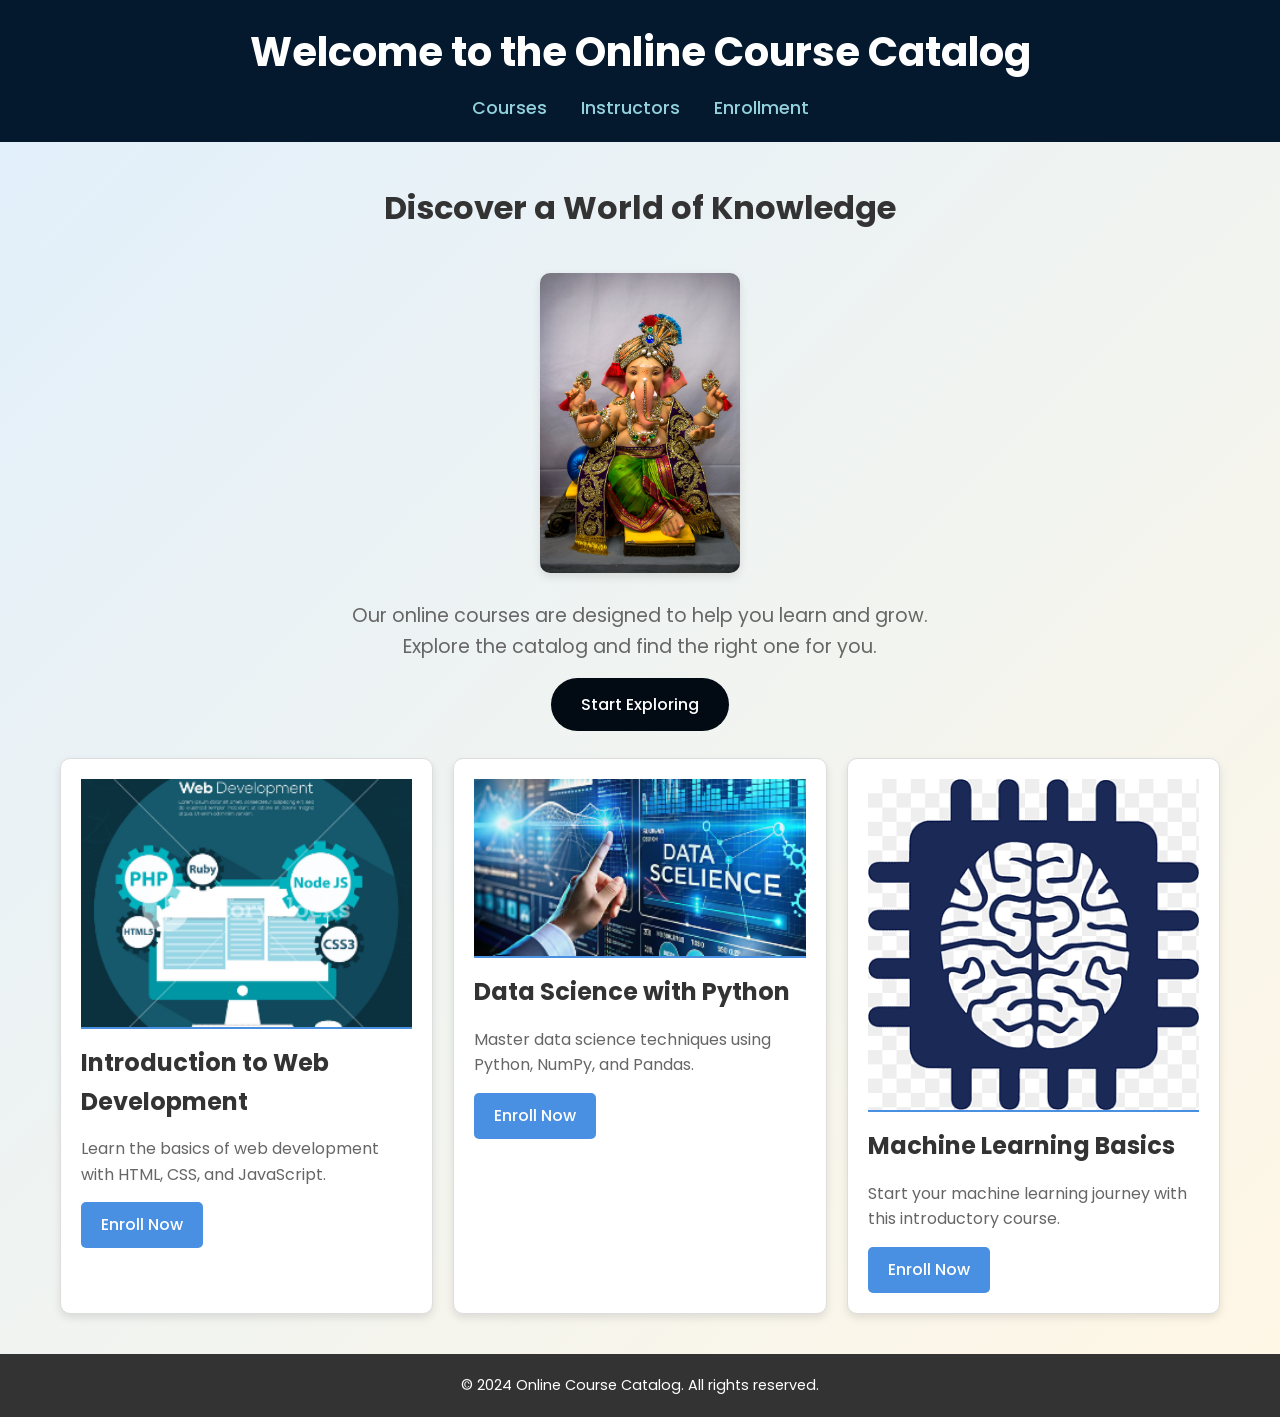
<file: target/course-catalog/index.html>
<!DOCTYPE html>
<html lang="en">
<head>
    <meta charset="UTF-8">
    <meta name="viewport" content="width=device-width, initial-scale=1.0">
    <title>Online Course Catalog</title>
    <link rel="stylesheet" href="styles.css">
    <link href="https://fonts.googleapis.com/css2?family=Poppins:wght@300;500;700&display=swap" rel="stylesheet">
</head>
<body>
    <header class="header">
        <div class="container">
            <h1>Welcome to the Online Course Catalog</h1>
            <nav class="nav">
                <a href="courses.html" class="nav-link">Courses</a>
                <a href="instructors.html" class="nav-link">Instructors</a>
                <a href="enrollment.html" class="nav-link">Enrollment</a>
            </nav>
        </div>
    </header>

    <main class="main-content">
        <section class="intro">
            <h2>Discover a World of Knowledge</h2>
            <img src="ganesh image.jpg" class="logo" alt="Ganesh Logo">
            <p>Our online courses are designed to help you learn and grow. Explore the catalog and find the right one for you.</p>
            <a href="courses.html" class="button">Start Exploring</a>
        </section>

        <!-- New Course Cards Section -->
        <section class="course-section">
            <div class="course-card">
                <img src="course1.jpg" alt="Course 1">
                <h3>Introduction to Web Development</h3>
                <p>Learn the basics of web development with HTML, CSS, and JavaScript.</p>
                <a href="course-details.html">Enroll Now</a>
            </div>
            <div class="course-card">
                <img src="course2.jpg" alt="Course 2">
                <h3>Data Science with Python</h3>
                <p>Master data science techniques using Python, NumPy, and Pandas.</p>
                <a href="course-details.html">Enroll Now</a>
            </div>
            <div class="course-card">
                <img src="course3.png" style="size:0cap;" alt="Course 3">
                <h3>Machine Learning Basics</h3>
                <p>Start your machine learning journey with this introductory course.</p>
                <a href="course-details.html">Enroll Now</a>
            </div>
        </section>
    </main>

    <footer class="footer">
        <p>&copy; 2024 Online Course Catalog. All rights reserved.</p>
    </footer>
</body>
</html>
</file>
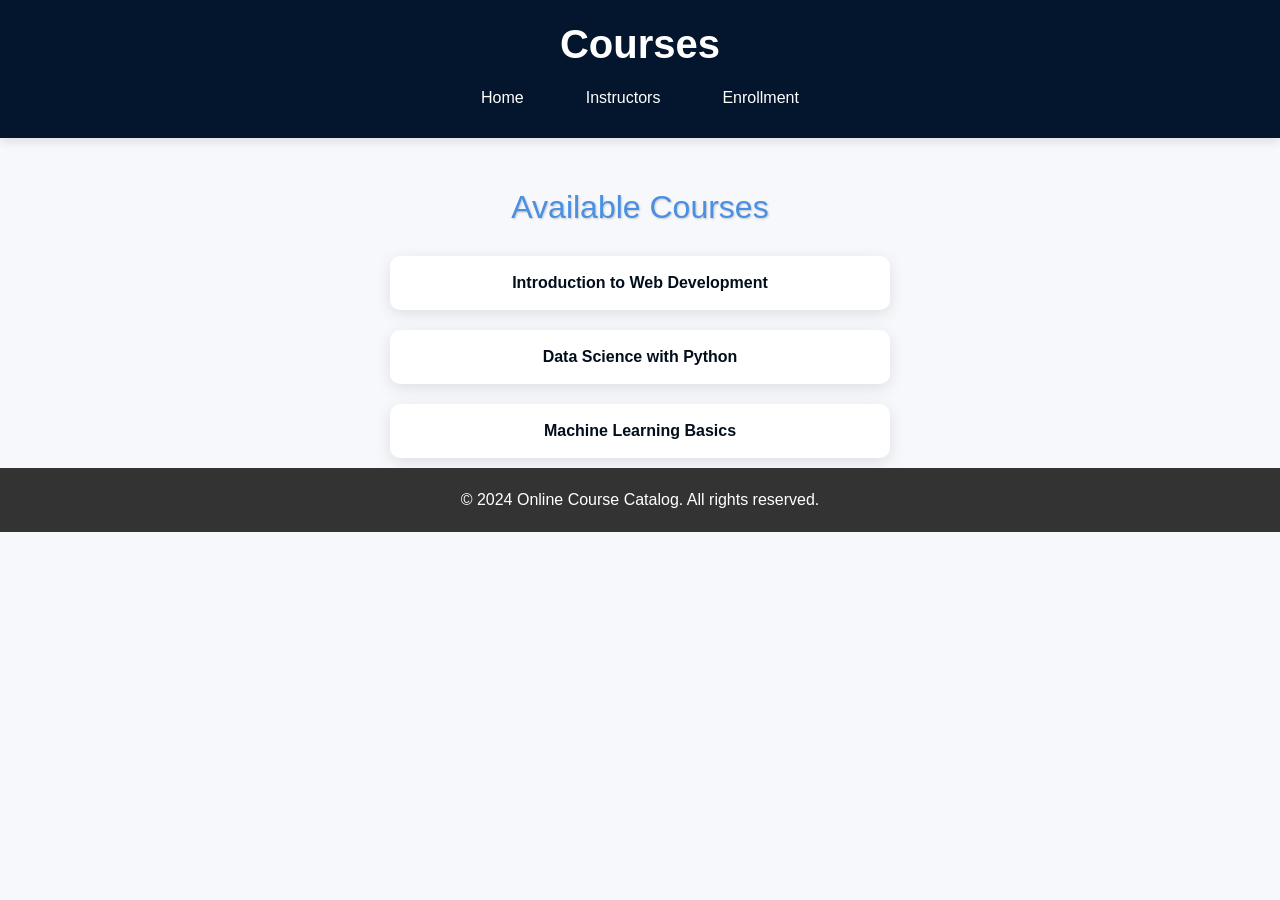
<file: target/course-catalog/course-details.html>
<!DOCTYPE html>
<html lang="en">

<head>
    <meta charset="UTF-8">
    <meta name="viewport" content="width=device-width, initial-scale=1.0">
    <title>Courses - Online Course Catalog</title>
    <!-- Bootstrap CSS -->
    <link href="https://cdn.jsdelivr.net/npm/bootstrap@5.3.0-alpha1/dist/css/bootstrap.min.css" rel="stylesheet">
    <style>
        body {
            font-family: 'Poppins', sans-serif;
            background-color: #f7f8fc;
            color: #333;
            padding-bottom: 60px; /* Prevent footer overlap */
        }

        header {
            background-color: #03162d;
            padding: 20px 0;
            box-shadow: 0 4px 10px rgba(0, 0, 0, 0.1);
        }

        header h1 {
            font-weight: 700;
            text-align: center; /* Center align header title */
            margin: 0;
            font-size: 2.5rem; /* Increased font size */
        }

        .nav {
            justify-content: center; /* Center align navigation */
            margin-top: 10px;
        }

        .nav-link {
            font-weight: 500;
            color: white;
            margin: 0 15px;
            transition: color 0.3s ease, transform 0.3s ease; /* Added transform effect */
        }

        .nav-link:hover {
            color: #ffd700;
            transform: scale(1.05); /* Slightly scale on hover */
        }

        main {
            margin-top: 50px;
        }

        h2 {
            font-size: 2rem;
            margin-bottom: 20px;
            text-align: center; /* Center align heading */
            color: #4A90E2; /* Heading color */
            text-shadow: 1px 1px 2px rgba(0, 0, 0, 0.2); /* Soft shadow effect */
        }

        .course-list {
            list-style-type: none;
            padding: 0;
            margin: 0;
            display: flex;
            flex-direction: column; /* Stack courses vertically */
            align-items: center; /* Center align items */
        }

        .course-item {
            background: white;
            border-radius: 10px;
            box-shadow: 0 4px 15px rgba(0, 0, 0, 0.1);
            padding: 15px;
            margin: 10px 0;
            width: 90%; /* Full width on smaller screens */
            max-width: 500px; /* Max width for larger screens */
            transition: transform 0.3s, box-shadow 0.3s; /* Smooth transition for hover effects */
            text-align: center; /* Center align text */
        }

        .course-item a {
            text-decoration: none;
            color: #020e1c; /* Link color */
            font-weight: bold; /* Bold link text */
            transition: color 0.3s ease; /* Transition effect */
        }

        .course-item a:hover {
            color: #ff6347; /* Change color on hover */
        }

        footer {
            background-color: #333;
            color: white;
            padding: 20px 0;
            position: relative;
            bottom: 0;
            width: 100%;
            margin-top: 0px; /* Space above footer */
        }

        footer p {
            margin: 0;
            text-align: center; /* Center align footer text */
        }

        @media (max-width: 768px) {
            header h1 {
                font-size: 2rem; /* Smaller title on mobile */
            }

            h2 {
                font-size: 1.5rem; /* Smaller heading on mobile */
            }
        }
    </style>
</head>

<body>
    <header>
        <h1 class="text-white">Courses</h1>
        <nav class="nav">
            <a href="index.html" class="nav-link">Home</a>
            <a href="instructors.html" class="nav-link">Instructors</a>
            <a href="enrollment.html" class="nav-link">Enrollment</a>
        </nav>
    </header>

    <main class="container">
        <section>
            <h2>Available Courses</h2>
            <ul class="course-list">
                <li class="course-item">
                    <a href="course-details.html">Introduction to Web Development</a>
                </li>
                <li class="course-item">
                    <a href="course-details.html">Data Science with Python</a>
                </li>
                <li class="course-item">
                    <a href="course-details.html">Machine Learning Basics</a>
                </li>
            </ul>
        </section>
    </main>

    <footer>
        <div class="container">
            <p>&copy; 2024 Online Course Catalog. All rights reserved.</p>
        </div>
    </footer>

    <!-- Bootstrap JS and dependencies -->
    <script src="https://cdn.jsdelivr.net/npm/bootstrap@5.3.0-alpha1/dist/js/bootstrap.bundle.min.js"></script>
</body>

</html>
</file>
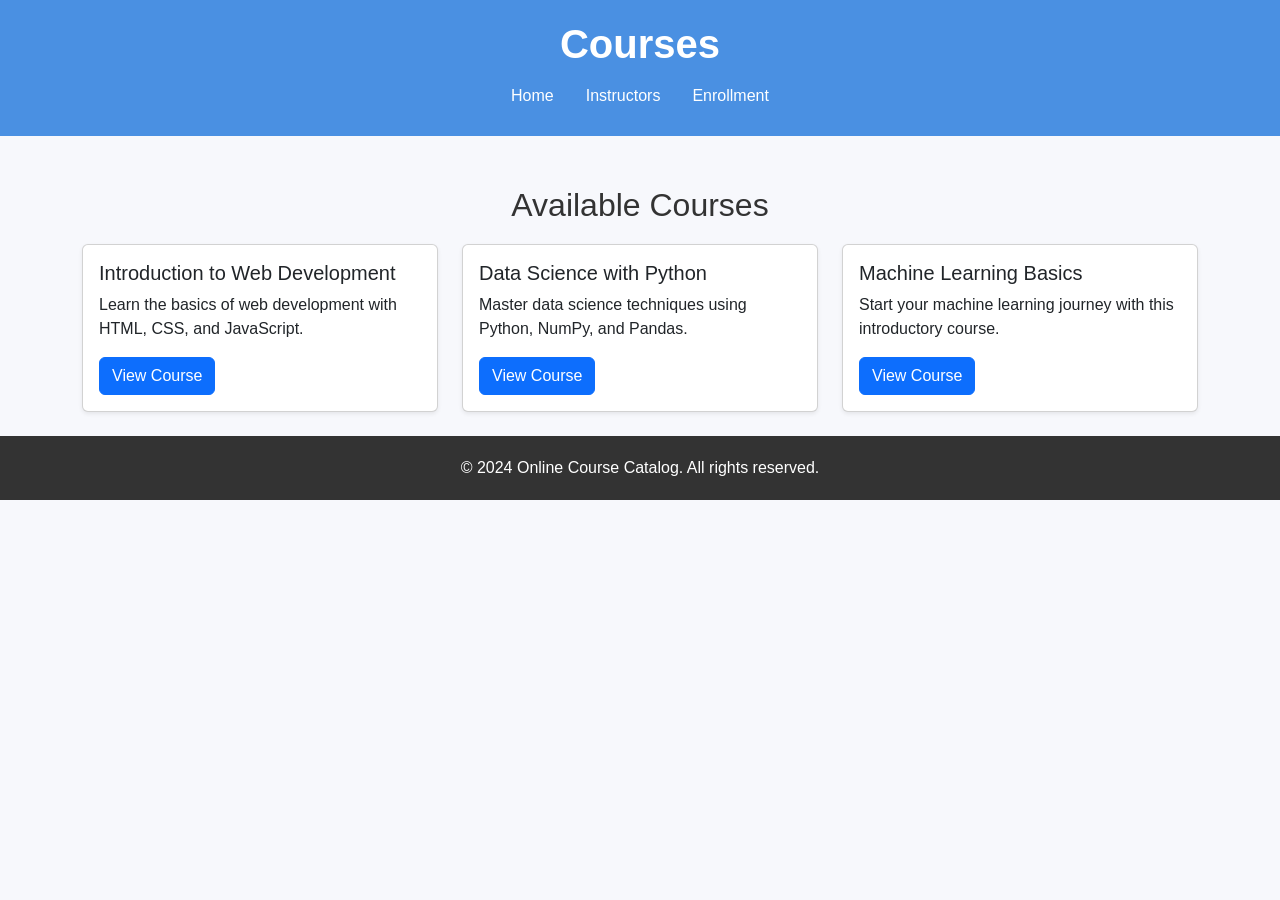
<file: target/course-catalog/courses.html>
<!DOCTYPE html>
<html lang="en">

<head>
    <meta charset="UTF-8">
    <meta name="viewport" content="width=device-width, initial-scale=1.0">
    <title>Courses - Online Course Catalog</title>
    <!-- Bootstrap CSS -->
    <link href="https://cdn.jsdelivr.net/npm/bootstrap@5.3.0-alpha1/dist/css/bootstrap.min.css" rel="stylesheet">
    <style>
        body {
            font-family: 'Poppins', sans-serif;
            background-color: #f7f8fc;
            color: #333;
            padding-bottom: 60px; /* Prevent footer overlap */
        }

        header {
            background-color: #4A90E2;
            padding: 20px 0;
        }

        header h1 {
            font-weight: 700;
        }

        .nav-link {
            font-weight: 500;
            transition: color 0.3s ease;
        }

        .nav-link:hover {
            color: #ffd700;
        }

        main {
            margin-top: 50px;
        }

        h2 {
            font-size: 2rem;
            margin-bottom: 20px;
            text-align: center; /* Center align heading */
        }

        .card {
            transition: transform 0.3s ease;
        }

        .card:hover {
            transform: scale(1.05);
        }

        footer {
            background-color: #333;
            color: white;
            padding: 20px 0;
            position: relative;
            bottom: 0;
            width: 100%;
        }

        footer p {
            margin: 0;
            text-align: center; /* Center align footer text */
        }
    </style>
</head>

<body>
    <header class="text-white">
        <div class="container">
            <h1 class="text-center">Courses</h1>
            <nav class="nav justify-content-center">
                <a href="index.html" class="nav-link text-white">Home</a>
                <a href="instructors.html" class="nav-link text-white">Instructors</a>
                <a href="enrollment.html" class="nav-link text-white">Enrollment</a>
            </nav>
        </div>
    </header>

    <main class="container">
        <section>
            <h2>Available Courses</h2>
            <div class="row">
                <!-- Course 1 -->
                <div class="col-md-4 mb-4">
                    <div class="card shadow-sm">
                        <div class="card-body">
                            <h5 class="card-title">Introduction to Web Development</h5>
                            <p class="card-text">Learn the basics of web development with HTML, CSS, and JavaScript.</p>
                            <a href="course-details.html" class="btn btn-primary">View Course</a>
                        </div>
                    </div>
                </div>
                <!-- Course 2 -->
                <div class="col-md-4 mb-4">
                    <div class="card shadow-sm">
                        <div class="card-body">
                            <h5 class="card-title">Data Science with Python</h5>
                            <p class="card-text">Master data science techniques using Python, NumPy, and Pandas.</p>
                            <a href="course-details.html" class="btn btn-primary">View Course</a>
                        </div>
                    </div>
                </div>
                <!-- Course 3 -->
                <div class="col-md-4 mb-4">
                    <div class="card shadow-sm">
                        <div class="card-body">
                            <h5 class="card-title">Machine Learning Basics</h5>
                            <p class="card-text">Start your machine learning journey with this introductory course.</p>
                            <a href="course-details.html" class="btn btn-primary">View Course</a>
                        </div>
                    </div>
                </div>
            </div>
        </section>
    </main>

    <footer>
        <div class="container">
            <p>&copy; 2024 Online Course Catalog. All rights reserved.</p>
        </div>
    </footer>

    <!-- Bootstrap JS and dependencies -->
    <script src="https://cdn.jsdelivr.net/npm/bootstrap@5.3.0-alpha1/dist/js/bootstrap.bundle.min.js"></script>
</body>

</html>
</file>
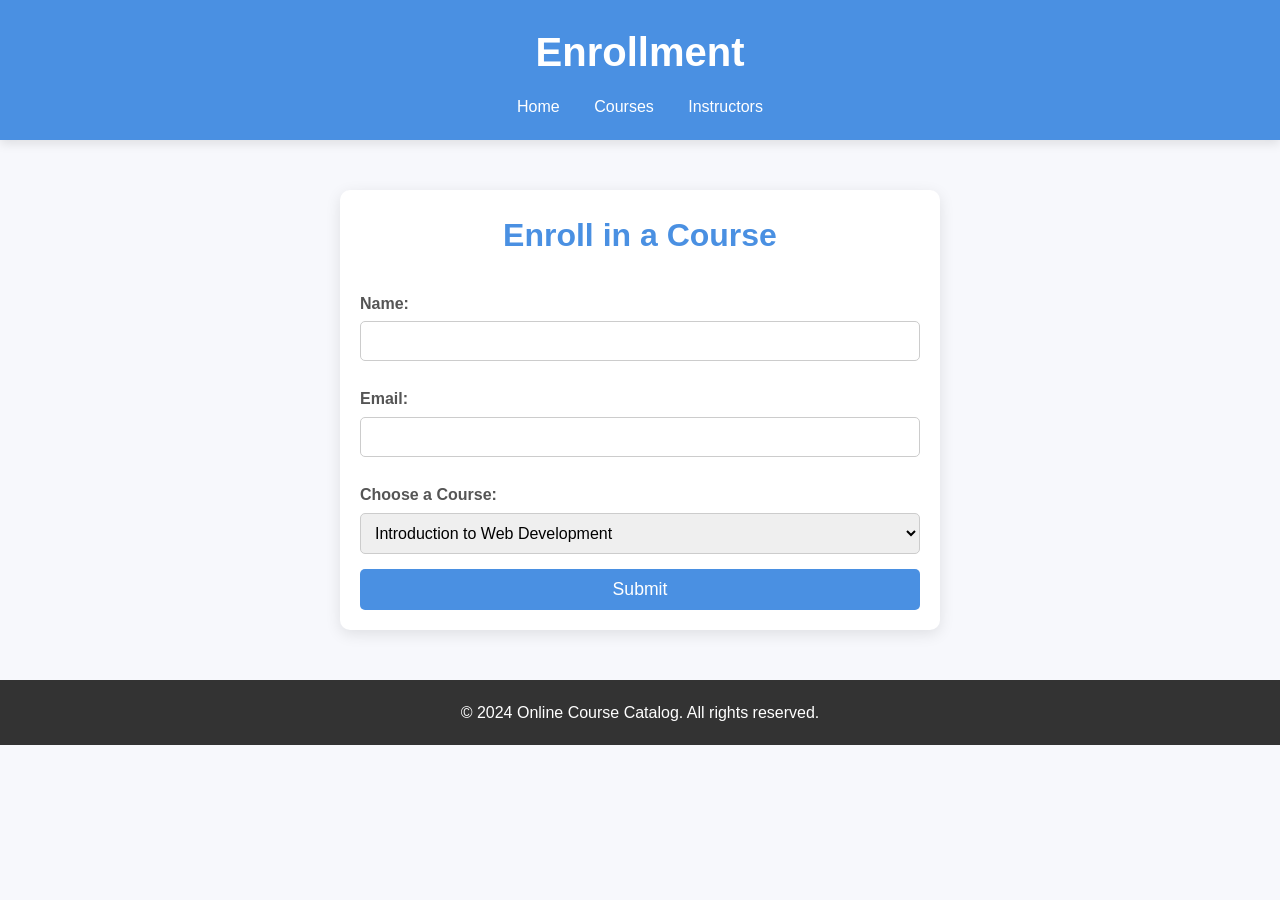
<file: target/course-catalog/enrollment.html>
<!DOCTYPE html>
<html lang="en">

<head>
    <meta charset="UTF-8">
    <meta name="viewport" content="width=device-width, initial-scale=1.0">
    <title>Enrollment - Online Course Catalog</title>
    <link rel="stylesheet" href="styles25.css">
    <style>
        body {
            font-family: 'Poppins', sans-serif;
            background-color: #f7f8fc;
            color: #333;
            padding: 0;
            margin: 0;
        }

        header {
            background-color: #4A90E2;
            padding: 20px 0;
            box-shadow: 0 4px 10px rgba(0, 0, 0, 0.1);
        }

        header h1 {
            font-weight: 700;
            text-align: center;
            margin: 0;
            font-size: 2.5rem;
            color: white;
        }

        nav {
            text-align: center;
            margin-top: 10px;
        }

        nav a {
            color: white;
            text-decoration: none;
            margin: 0 15px;
            font-weight: 500;
            transition: color 0.3s;
        }

        nav a:hover {
            color: #ffd700;
        }

        main {
            margin: 50px auto;
            padding: 20px;
            max-width: 600px;
            background-color: white;
            border-radius: 10px;
            box-shadow: 0 4px 15px rgba(0, 0, 0, 0.1);
        }

        h2 {
            font-size: 2rem;
            margin-bottom: 20px;
            text-align: center;
            color: #4A90E2;
        }

        label {
            display: block;
            margin: 10px 0 5px;
        }

        input[type="text"],
        input[type="email"],
        select {
            width: 100%;
            padding: 10px;
            margin-bottom: 15px;
            border: 1px solid #ccc;
            border-radius: 5px;
            font-size: 1rem;
        }

        input[type="submit"] {
            background-color: #4A90E2;
            color: white;
            border: none;
            padding: 10px;
            border-radius: 5px;
            cursor: pointer;
            font-size: 1.1rem;
            transition: background-color 0.3s;
            width: 100%;
        }

        input[type="submit"]:hover {
            background-color: #3e80c3; /* Darker shade on hover */
        }

        footer {
            background-color: #333;
            color: white;
            padding: 20px 0;
            text-align: center;
            margin-top: 40px;
        }

        footer p {
            margin: 0;
        }

        /* Modal Styles */
        .modal {
            display: none;
            position: fixed;
            z-index: 1;
            left: 0;
            top: 0;
            width: 100%;
            height: 100%;
            overflow: auto;
            background-color: rgba(0, 0, 0, 0.5);
            justify-content: center;
            align-items: center;
        }

        .modal-content {
            background-color: #fff;
            border-radius: 10px;
            padding: 20px;
            box-shadow: 0 4px 10px rgba(0, 0, 0, 0.3);
            max-width: 400px;
            margin: auto;
            text-align: center;
        }

        .modal-header {
            font-size: 1.5rem;
            margin-bottom: 10px;
            color: #4A90E2;
        }

        .modal-body {
            margin-bottom: 20px;
        }

        .modal-footer {
            text-align: right;
        }

        .close {
            background-color: #4A90E2;
            color: white;
            border: none;
            padding: 10px;
            border-radius: 5px;
            cursor: pointer;
            transition: background-color 0.3s;
        }

        .close:hover {
            background-color: #3e80c3; /* Darker shade on hover */
        }
    </style>
</head>

<body>
    <header>
        <h1>Enrollment</h1>
        <nav>
            <a href="index.html">Home</a>
            <a href="courses.html">Courses</a>
            <a href="instructors.html">Instructors</a>
        </nav>
    </header>
    <main>
        <section>
            <h2>Enroll in a Course</h2>
            <form onsubmit="return showSuccessMessage();">
                <label for="name">Name:</label>
                <input type="text" id="name" name="name" required>

                <label for="email">Email:</label>
                <input type="email" id="email" name="email" required>

                <label for="course">Choose a Course:</label>
                <select id="course" name="course" required>
                    <option value="web-dev">Introduction to Web Development</option>
                    <option value="data-science">Data Science with Python</option>
                    <option value="ml-basics">Machine Learning Basics</option>
                </select>

                <input type="submit" value="Submit">
            </form>
        </section>
    </main>
    <footer>
        <p>&copy; 2024 Online Course Catalog. All rights reserved.</p>
    </footer>

    <!-- Modal for success message -->
    <div id="successModal" class="modal">
        <div class="modal-content">
            <div class="modal-header">Enrollment Successful!</div>
            <div class="modal-body">Thank you for joining us! You have successfully enrolled in the course.</div>
            <div class="modal-footer">
                <button class="close" onclick="closeModal()">Close</button>
            </div>
        </div>
    </div>

    <script>
        function showSuccessMessage() {
            // Show the modal
            document.getElementById('successModal').style.display = 'flex';
            // Reset the form
            document.querySelector('form').reset();
            return false; // Prevent the default form submission
        }

        function closeModal() {
            document.getElementById('successModal').style.display = 'none';
            // Redirect to the success page (optional)
            window.location.href = "index.html"; // Uncomment this line if you want to redirect after closing the modal
        }

        // Close the modal when clicking anywhere outside of it
        window.onclick = function(event) {
            const modal = document.getElementById('successModal');
            if (event.target === modal) {
                closeModal();
            }
        }
    </script>
</body>

</html>
</file>
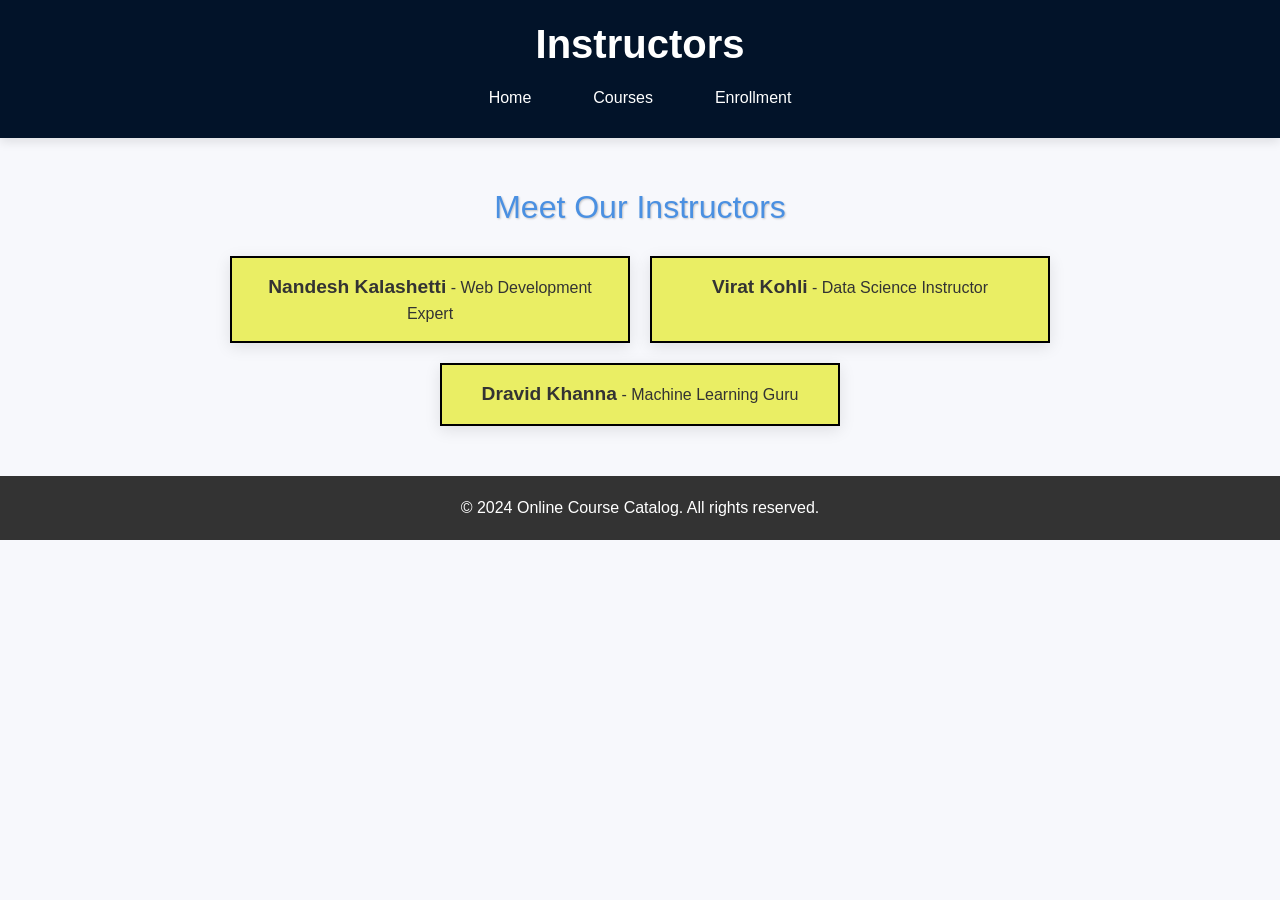
<file: target/course-catalog/instructors.html>
<!DOCTYPE html>
<html lang="en">

<head>
    <meta charset="UTF-8">
    <meta name="viewport" content="width=device-width, initial-scale=1.0">
    <title>Instructors - Online Course Catalog</title>
    <!-- Bootstrap CSS -->
    <link href="https://cdn.jsdelivr.net/npm/bootstrap@5.3.0-alpha1/dist/css/bootstrap.min.css" rel="stylesheet">
    <style>
        body {
            font-family: 'Poppins', sans-serif;
            background-color: #f7f8fc;
            color: #333;
            padding-bottom: 60px; /* Prevent footer overlap */
        }

        header {
            background-color: #021329;
            padding: 20px 0;
            box-shadow: 0 4px 10px rgba(0, 0, 0, 0.1);
        }

        header h1 {
            font-weight: 700;
            text-align: center; /* Center align header title */
            margin: 0;
            font-size: 2.5rem; /* Increased font size */
        }

        .nav {
            justify-content: center; /* Center align navigation */
            margin-top: 10px;
        }

        .nav-link {
            font-weight: 500;
            color: white;
            margin: 0 15px;
            transition: color 0.3s ease, transform 0.3s ease; /* Added transform effect */
        }

        .nav-link:hover {
            color: #ffd700;
            transform: scale(1.05); /* Slightly scale on hover */
        }

        main {
            margin-top: 50px;
        }

        h2 {
            font-size: 2rem;
            margin-bottom: 20px;
            text-align: center; /* Center align heading */
            color: #4A90E2; /* Heading color */
            text-shadow: 1px 1px 2px rgba(0, 0, 0, 0.2); /* Soft shadow effect */
        }

        .instructor-list {
            list-style-type: none;
            padding: 0;
            margin: 0;
            display: flex;
            flex-wrap: wrap; /* Allows items to wrap */
            justify-content: center; /* Center align instructor list */
        }

        .instructor-item {
            background: rgb(234, 238, 100);
            border: 2px solid black;
            box-shadow: 0 4px 15px rgba(0, 0, 0, 0.1);
            padding: 15px;
            margin: 10px;
            width: 90%; /* Full width on smaller screens */
            max-width: 400px; /* Max width for larger screens */
            transition: transform 0.3s, box-shadow 0.3s; /* Smooth transition for hover effects */
            text-align: center; /* Center align text */
        }

        .instructor-item:hover {
            transform: translateY(-5px); /* Lift effect on hover */
            box-shadow: 0 6px 20px rgba(0, 0, 0, 0.2); /* Enhanced shadow on hover */
        }

        .instructor-name {
            font-weight: bold; /* Bold instructor name */
            color: #333; /* Darker color for contrast */
            font-size: 1.2rem; /* Larger font size for names */
        }

        footer {
            background-color: #333;
            color: white;
            padding: 20px 0;
            position: relative;
            bottom: 0;
            width: 100%;
            margin-top: 40px; /* Space above footer */
        }

        footer p {
            margin: 0;
            text-align: center; /* Center align footer text */
        }

        @media (max-width: 768px) {
            header h1 {
                font-size: 2rem; /* Smaller title on mobile */
            }

            h2 {
                font-size: 1.5rem; /* Smaller heading on mobile */
            }
        }
    </style>
</head>

<body>
    <header>
        <h1 class="text-white">Instructors</h1>
        <nav class="nav">
            <a href="index.html" class="nav-link">Home</a>
            <a href="courses.html" class="nav-link">Courses</a>
            <a href="enrollment.html" class="nav-link">Enrollment</a>
        </nav>
    </header>

    <main class="container">
        <section>
            <h2>Meet Our Instructors</h2>
            <ul class="instructor-list">
                <li class="instructor-item">
                    <span class="instructor-name">Nandesh Kalashetti</span> - Web Development Expert
                </li>
                <li class="instructor-item">
                    <span class="instructor-name">Virat Kohli</span> - Data Science Instructor
                </li>
                <li class="instructor-item">
                    <span class="instructor-name">Dravid Khanna</span> - Machine Learning Guru
                </li>
            </ul>
        </section>
    </main>

    <footer>
        <div class="container">
            <p>&copy; 2024 Online Course Catalog. All rights reserved.</p>
        </div>
    </footer>

    <!-- Bootstrap JS and dependencies -->
    <script src="https://cdn.jsdelivr.net/npm/bootstrap@5.3.0-alpha1/dist/js/bootstrap.bundle.min.js"></script>
</body>

</html>
</file>
<file: target/course-catalog/styles.css>
/* General Reset */
* {
    margin: 0;
    padding: 0;
    box-sizing: border-box;
}

body {
    font-family: 'Poppins', sans-serif;
    color: #333;
    background-color: #d5d8e1;
    line-height: 1.6;
    display: flex;
    flex-direction: column;
    min-height: 100vh;
}

/* Header */
.header {
    background-color: #04182e;
    padding: 20px 0;
    color: white;
    text-align: center;
    position: relative;
    z-index: 10;
}

.header h1 {
    font-weight: 700;
    font-size: 2.5rem;
    margin-bottom: 10px;
}

.nav {
    margin-top: 10px;
}

.nav-link {
    color: rgb(147, 209, 221);
    text-decoration: none;
    margin: 0 15px;
    font-weight: 500;
    font-size: 1.1rem;
    transition: color 0.3s ease;
}

.nav-link:hover {
    color: #ffd700;
}

/* Main Content */
.main-content {
    display: flex;
    justify-content: center;
    align-items: center;
    flex-direction: column;
    padding: 40px 20px;
    text-align: center;
    background: linear-gradient(135deg, #e2f0fb 0%, #fff7e6 100%);
    flex-grow: 1;
}

.intro h2 {
    font-size: 2rem;
    margin-bottom: 20px;
    color: #333;
}

.intro p {
    font-size: 1.2rem;
    margin-bottom: 30px;
    max-width: 600px;
    color: #666;
}

.button {
    padding: 15px 30px;
    background-color: #020a14;
    color: white;
    text-decoration: none;
    font-size: 1rem;
    font-weight: 500;
    border-radius: 30px;
    transition: background-color 0.3s ease;
}

.button:hover {
    background-color: #4402df;
}

/* Logo Styling */
.logo {
    width: 200px;
    height: auto;
    margin: 20px 0;
    border-radius: 10px;
    box-shadow: 0px 4px 10px rgba(0, 0, 0, 0.1);
}

/* Course Cards Section */
.course-section {
    display: grid;
    grid-template-columns: repeat(auto-fit, minmax(280px, 1fr));
    gap: 20px;
    margin-top: 40px;
    padding: 0 20px;
    max-width: 1200px;
    width: 100%;
}

.course-card {
    background-color: #fff;
    border: 1px solid #ddd;
    border-radius: 10px;
    overflow: hidden;
    box-shadow: 0 4px 8px rgba(0, 0, 0, 0.1);
    text-align: left;
    padding: 20px;
    transition: transform 0.3s ease, box-shadow 0.3s ease;
}

.course-card:hover {
    transform: translateY(-10px);
    box-shadow: 0 8px 20px rgba(0, 0, 0, 0.2);
}

.course-card img {
    width: 100%;
    height: auto;
    display: block;
    border-bottom: 2px solid #4A90E2;
}

.course-card h3 {
    font-size: 1.5rem;
    margin: 15px 0;
    color: #333;
}

.course-card p {
    font-size: 1rem;
    color: #666;
    margin-bottom: 15px;
}

.course-card a {
    text-decoration: none;
    color: white;
    background-color: #4A90E2;
    padding: 10px 20px;
    border-radius: 5px;
    font-weight: 500;
    display: inline-block;
    transition: background-color 0.3s ease;
}

.course-card a:hover {
    background-color: #357ABD;
}

/* Footer */
.footer {
    background-color: #333;
    color: white;
    padding: 20px 0;
    text-align: center;
    font-size: 0.9rem;
}

.footer p {
    margin: 0;
}

/* Responsive adjustments */
@media (max-width: 768px) {
    .header h1 {
        font-size: 2rem;
    }

    .course-section {
        grid-template-columns: 1fr;
    }

    .main-content {
        padding: 20px;
    }

    .intro h2 {
        font-size: 1.75rem;
    }
}
</file>
<file: target/course-catalog/styles25.css>
/* Reset some default styling */
* {
    margin: 0;
    padding: 0;
    box-sizing: border-box;
}

body {
    font-family: 'Arial', sans-serif;
    background-color: #e9f5ff; /* Light blue background */
    color: #333;
    line-height: 1.6;
}

header {
    background-color: #007BFF; /* Blue header */
    color: white;
    padding: 15px 0;
    text-align: center;
}

header h1 {
    margin-bottom: 10px;
}

nav {
    margin-top: 10px;
}

nav a {
    color: white;
    text-decoration: none;
    margin: 0 15px;
    font-weight: bold;
}

nav a:hover {
    text-decoration: underline;
}

main {
    padding: 30px;
    max-width: 600px;
    margin: 20px auto;
    background-color: white;
    border-radius: 10px;
    box-shadow: 0 4px 15px rgba(0, 0, 0, 0.2);
}

h2 {
    color: #333;
    margin-bottom: 20px;
    text-align: center;
}

form {
    display: flex;
    flex-direction: column;
}

label {
    margin-bottom: 5px;
    font-weight: bold;
    color: #555;
}

input[type="text"],
input[type="email"],
select {
    padding: 10px;
    margin-bottom: 20px;
    border: 1px solid #ddd;
    border-radius: 5px;
    font-size: 16px;
    transition: border-color 0.3s;
}

input[type="text"]:focus,
input[type="email"]:focus,
select:focus {
    border-color: #007BFF; /* Highlight border color on focus */
}

input[type="submit"] {
    background-color: #007BFF; /* Blue button */
    color: white;
    border: none;
    padding: 12px;
    border-radius: 5px;
    cursor: pointer;
    font-size: 18px;
    transition: background-color 0.3s ease;
}

input[type="submit"]:hover {
    background-color: #0056b3; /* Darker blue on hover */
}

/* Responsive design */
@media (max-width: 768px) {
    main {
        padding: 20px;
    }

    header h1 {
        font-size: 24px;
    }

    nav a {
        margin: 0 10px;
        font-size: 14px;
    }

    input[type="text"],
    input[type="email"],
    select {
        font-size: 14px;
    }

    input[type="submit"] {
        font-size: 16px;
    }
}
</file>
